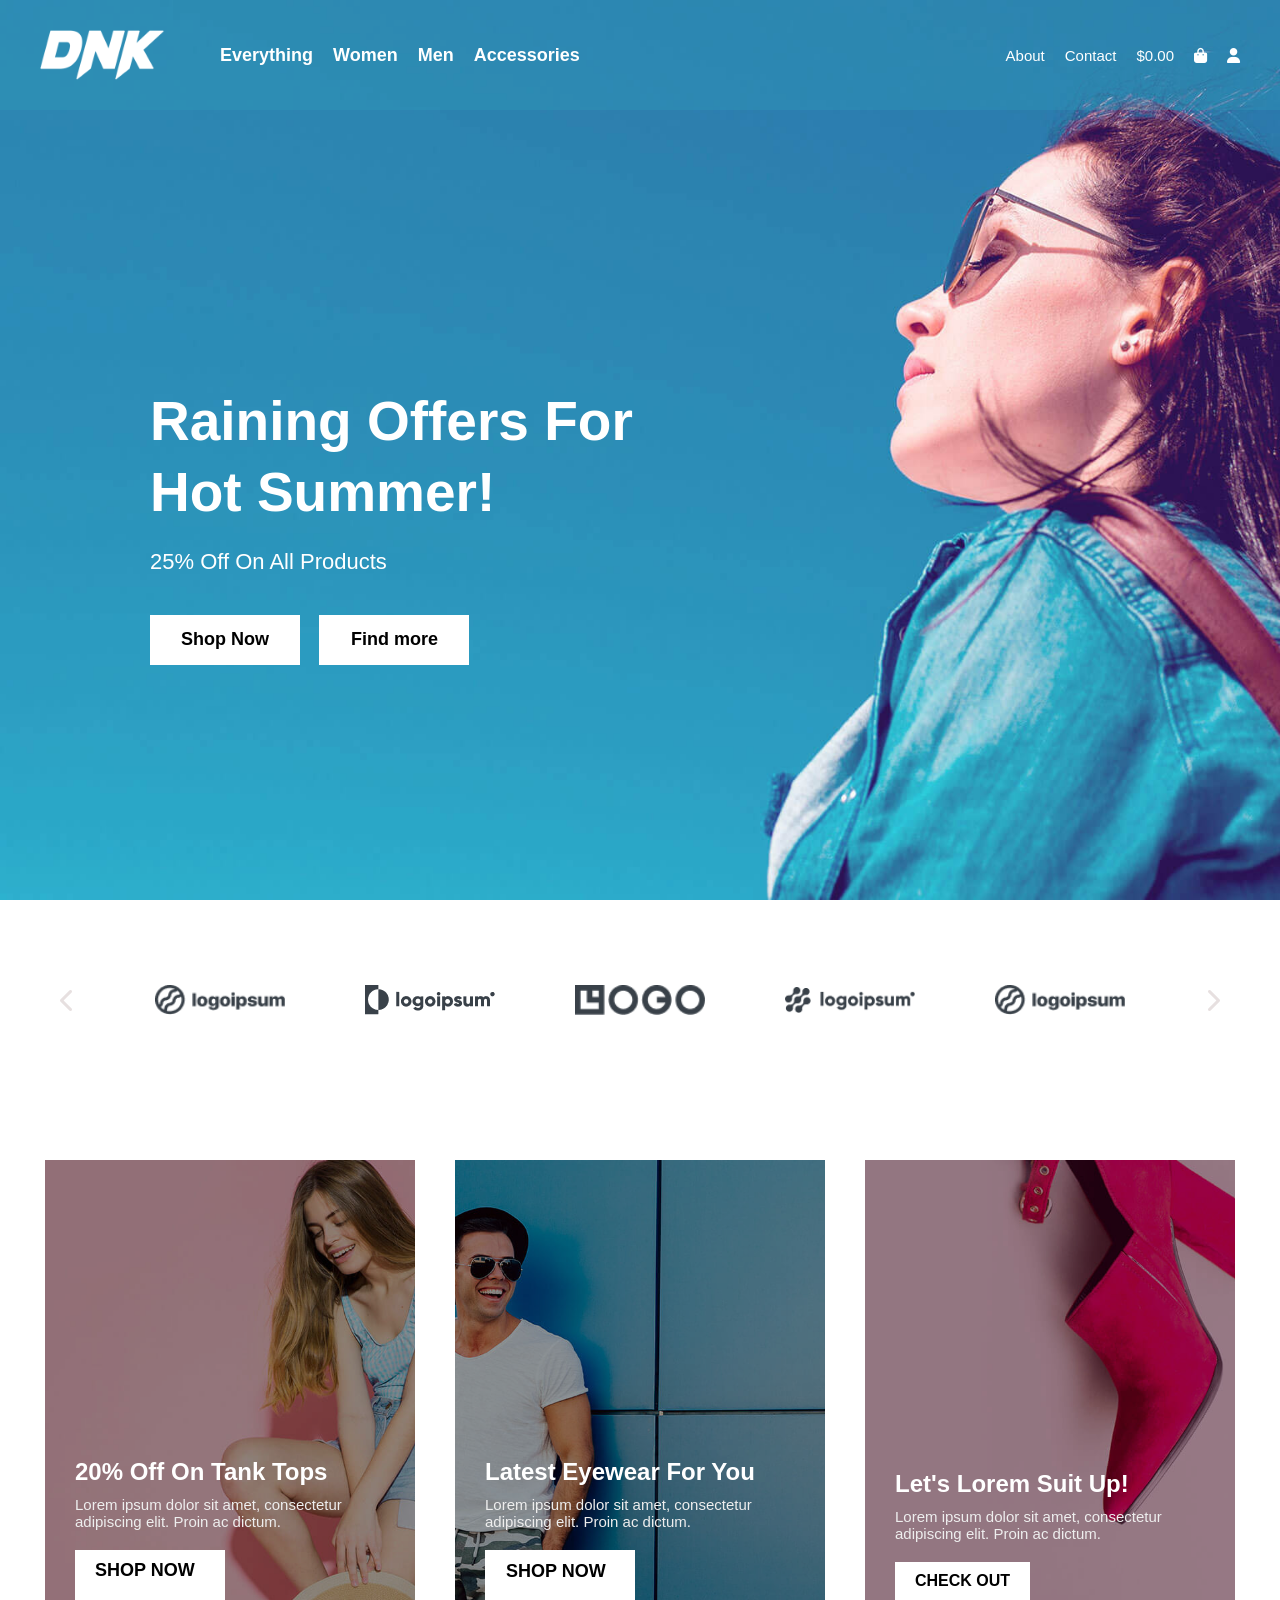
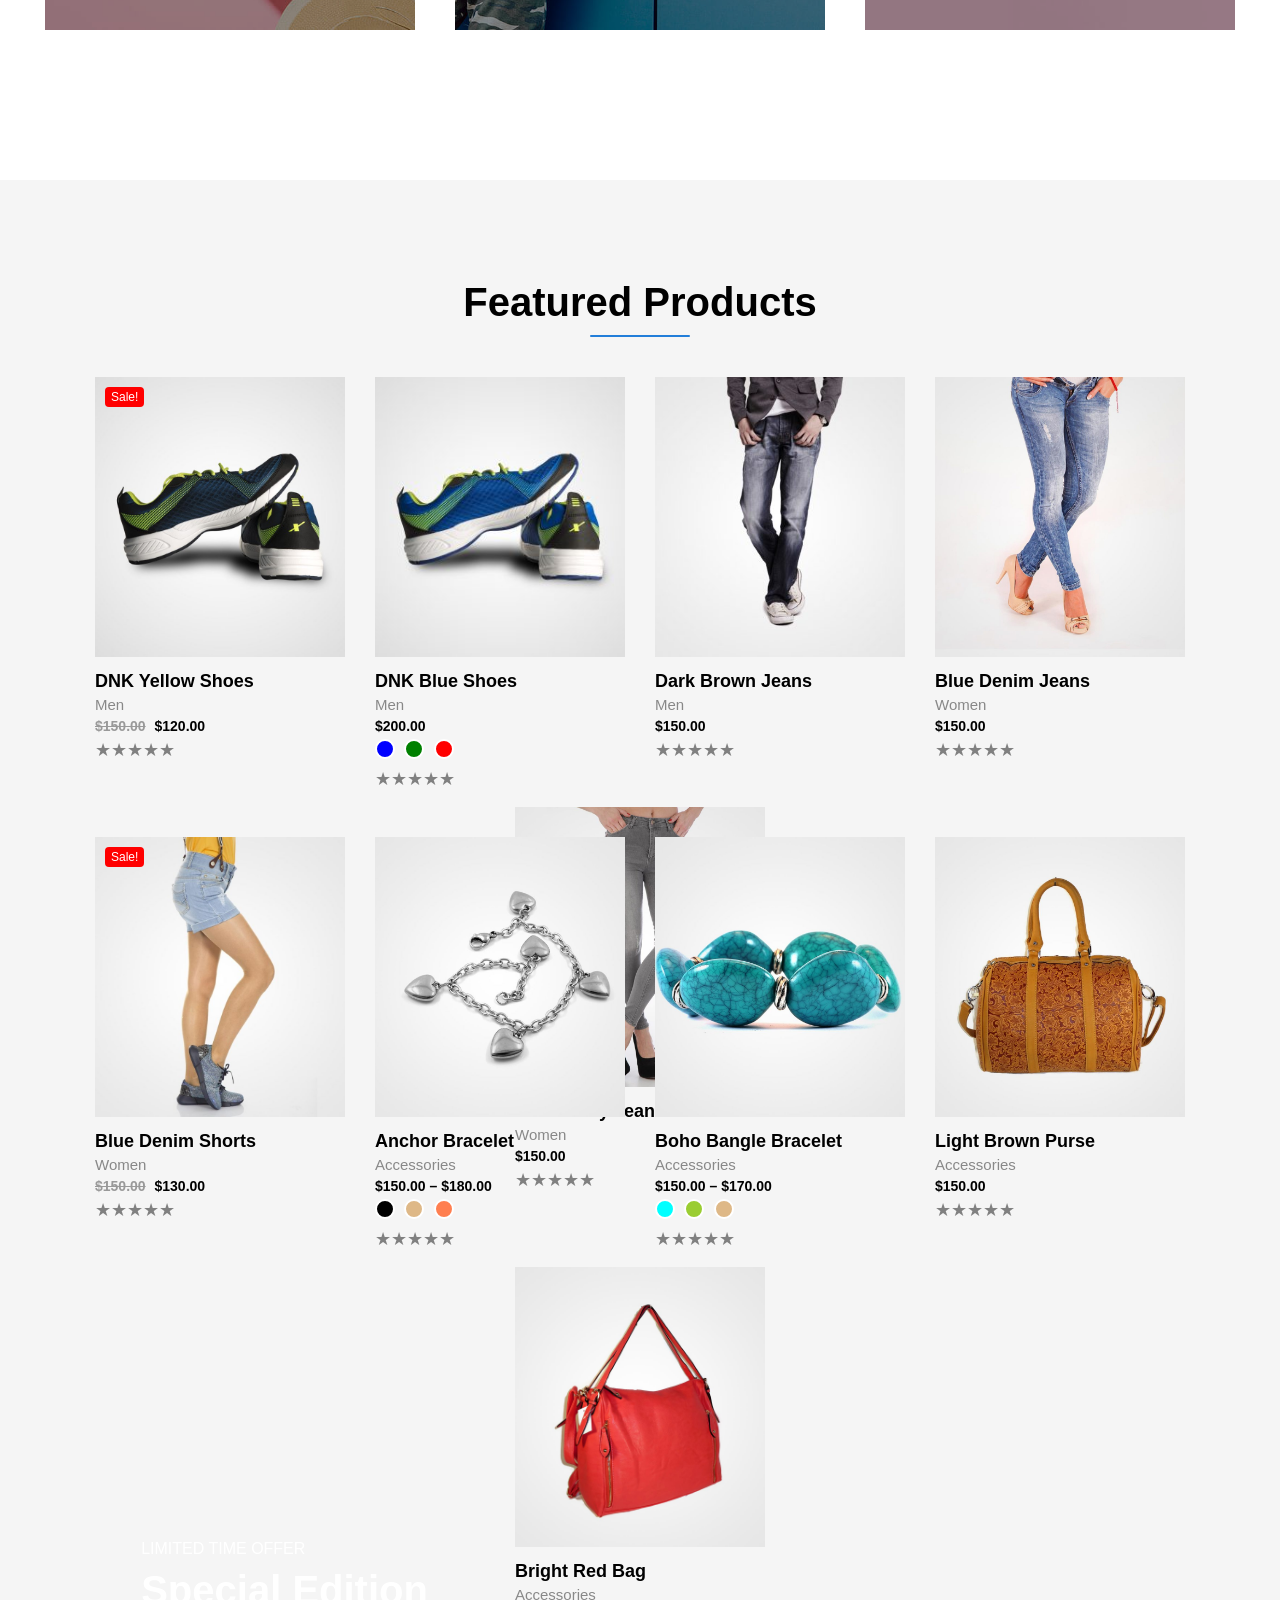
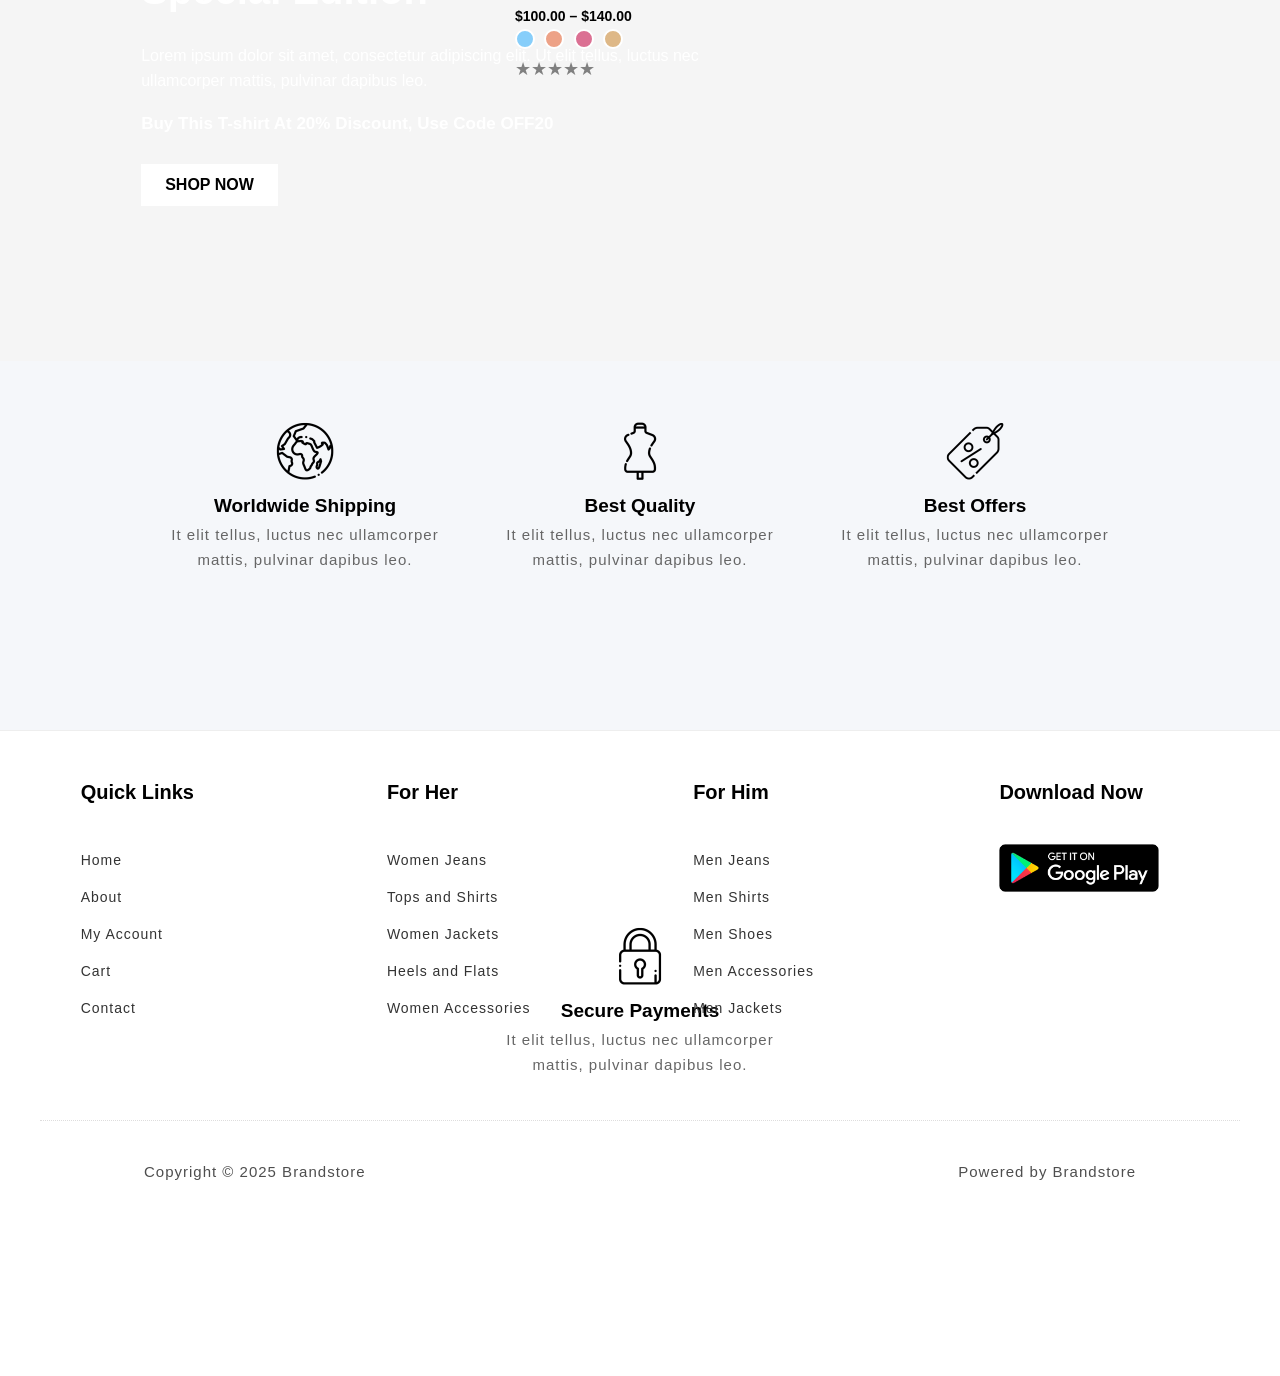
<file: index.html>
<!DOCTYPE html>
<html lang="en">
<head>
    <meta charset="UTF-8">
    <meta name="viewport" content="width=device-width, initial-scale=1.0">
    <title>Home - Brandstore</title>
    <link rel="stylesheet" href="DNK.css">
    <link
  rel="stylesheet"
  href="https://cdnjs.cloudflare.com/ajax/libs/font-awesome/6.5.0/css/all.min.css"
/>
</head>
<body>
<main id="main-section">
  <section id="navbar">
    <div id="nav-left">
      <img src="./Assets/logo1@2x-free-img.png" alt="Logo" />
      <ol>
        <li>Everything</li>
        <li>Women</li>
        <li>Men</li>
        <li>Accessories</li>
      </ol>
    </div>
    <div id="nav-right">
      <ul>
        <li>About</li>
        <li>Contact</li>
        <li>$0.00</li>
        <li><i class="fas fa-shopping-bag" style="color: white;"></i></li>
        <li><i class="fas fa-user" style="color: white;"></i></li>
      </ul>
    </div>
  </section>

  <section id="hero">
    <div>
      <h1>Raining Offers For <br> Hot Summer!</h1>
      <p>25% Off On All Products</p>
      <button id="btn1">Shop Now</button>
      <button id="btn2">Find more</button>
    </div>
  </section>
</main>

<!-- Include this in <head> if not already -->
<link rel="stylesheet" href="https://cdnjs.cloudflare.com/ajax/libs/font-awesome/6.4.0/css/all.min.css">

<!-- Include Font Awesome in <head> -->
<link rel="stylesheet" href="https://cdnjs.cloudflare.com/ajax/libs/font-awesome/6.4.0/css/all.min.css">
<section id="scroll-logos">
  <div id="scroll-track">
    <i id="scroll-left" class="fa-solid fa-chevron-left"></i>

    <img src="./Assets/client-logo-1.png" alt="Logo 1">
    <img src="./Assets/client-logo-2.png" alt="Logo 2">
    <img src="./Assets/client-logo-3.png" alt="Logo 3">
    <img src="./Assets/client-logo-4.png" alt="Logo 4">
    <img src="./Assets/client-logo-1.png" alt="Logo 5">

    <i id="scroll-right" class="fa-solid fa-chevron-right"></i>
  </div>
</section>
<section id="cards">
  <div id="card1">
    <img src="Assets/women-fashion-free-img.jpg" alt="Tank Tops" />
    <div id="card1-content">
      <h3>20% Off On Tank Tops</h3>
      <p>Lorem ipsum dolor sit amet, consectetur adipiscing elit. Proin ac dictum.</p>
      <a href="#" id="btn1">SHOP NOW</a>
    </div>
  </div>

  <div id="card2">
    <img src="./Assets/men-fashion-free-img.jpg" alt="Eyewear" />
    <div id="card2-content">
      <h3>Latest Eyewear For You</h3>
      <p>Lorem ipsum dolor sit amet, consectetur adipiscing elit. Proin ac dictum.</p>
      <a href="#" id="btn2">SHOP NOW</a>
    </div>
  </div>

  <div id="card3">
    <img src="./Assets/footwear-free-img.jpg" alt="Suit Up" />
    <div id="card3-content">
      <h3>Let's Lorem Suit Up!</h3>
      <p>Lorem ipsum dolor sit amet, consectetur adipiscing elit. Proin ac dictum.</p>
      <a href="#" id="btn3">CHECK OUT</a>
    </div>
  </div>
</section>


<section id="all">
<section id="featured-products">
  <h2 id="section-title">Featured Products</h2>
  <div id="underline"></div>

  <div id="row1">
    <div class="product-card">
      <div class="badge">Sale!</div>
      <img src="./Assets/sports-shoe3-768x768.jpg" alt="DNK Yellow Shoes" />
      <h3>DNK Yellow Shoes</h3>
      <p class="category">Men</p>
      <p class="price"><del>$150.00</del> $120.00</p>
      <div class="stars">★★★★★</div>
    </div>

    <div class="product-card">
      <img src="./Assets/sports-shoe1-300x300.jpg" alt="DNK Blue Shoes" />
      <h3>DNK Blue Shoes</h3>
      <p class="category">Men</p>
      <p class="price">$200.00</p>
      <div class="colors">
        <span class="color blue"></span>
        <span class="color green"></span>
        <span class="color red"></span>
      </div>
      <div class="stars">★★★★★</div>
    </div>

    <div class="product-card">
      <img src="./Assets/product-m-jeans1-400x400.jpg" alt="Dark Brown Jeans" />
      <h3>Dark Brown Jeans</h3>
      <p class="category">Men</p>
      <p class="price">$150.00</p>
      <div class="stars">★★★★★</div>
    </div>

    <div class="product-card">
      <img src="./Assets/blue%20denim%20jeans.jpg" alt="Blue Denim Jeans" />
      <h3>Blue Denim Jeans</h3>
      <p class="category">Women</p>
      <p class="price">$150.00</p>
      <div class="stars">★★★★★</div>
    </div>

    <div class="product-card">
      <img src="./Assets/basic%20gray%20jeans.jpg" alt="Basic Gray Jeans" />
      <h3>Basic Gray Jeans</h3>
      <p class="category">Women</p>
      <p class="price">$150.00</p>
      <div class="stars">★★★★★</div>
    </div>
  </div>

  <div id="row2">
    <div class="product-card">
      <div class="badge">Sale!</div>
      <img src="./Assets/blue%20denim%20shorts.jpg" alt="Blue Denim Shorts" />
      <h3>Blue Denim Shorts</h3>
      <p class="category">Women</p>
      <p class="price"><del>$150.00</del> $130.00</p>
      <div class="stars">★★★★★</div>
    </div>

    <div class="product-card">
      <img src="./Assets/anchor%20bracelet.jpg" alt="Anchor Bracelet" />
      <h3>Anchor Bracelet</h3>
      <p class="category">Accessories</p>
      <p class="price">$150.00 – $180.00</p>
      <div class="colors">
        <span class="color" style="background-color:black;"></span>
        <span class="color" style="background-color:burlywood;"></span>
        <span class="color" style="background-color:coral;"></span>
      </div>
      <div class="stars">★★★★★</div>
    </div>

    <div class="product-card">
      <img src="./Assets/boho%20bangle%20bracelet.jpg" alt="Boho Bangle Bracelet" />
      <h3>Boho Bangle Bracelet</h3>
      <p class="category">Accessories</p>
      <p class="price">$150.00 – $170.00</p>
      <div class="colors">
        <span class="color" style="background-color:aqua;"></span>
        <span class="color" style="background-color:yellowgreen;"></span>
        <span class="color" style="background-color:burlywood;"></span>
      </div>
      <div class="stars">★★★★★</div>
    </div>

    <div class="product-card">
      <img src="Assets/light%20brown%20purse.jpg" alt="Light Brown Purse" />
      <h3>Light Brown Purse</h3>
      <p class="category">Accessories</p>
      <p class="price">$150.00</p>
      <div class="stars">★★★★★</div>
    </div>

    <div class="product-card">
      <img src="./Assets/bright%20red%20bag.jpg" alt="Bright Red Bag" />
      <h3>Bright Red Bag</h3>
      <p class="category">Accessories</p>
      <p class="price">$100.00 – $140.00</p>
      <div class="colors">
        <span class="color" style="background-color:lightskyblue;"></span>
        <span class="color" style="background-color:rgb(237, 162, 135);"></span>
        <span class="color" style="background-color:palevioletred;"></span>
        <span class="color" style="background-color:burlywood;"></span>
      </div>
      <div class="stars">★★★★★</div>
    </div>
  </div>
</section>

  <section class="hero-section">
    <div class="hero-content">
      <p class="subheading">Limited Time Offer</p>
      <h1 class="heading">Special Edition</h1>
      <p class="description">
        Lorem ipsum dolor sit amet, consectetur adipiscing elit. Ut elit tellus, luctus nec ullamcorper mattis, pulvinar dapibus leo.
      </p>
      <p class="highlight">Buy This T-shirt At 20% Discount, Use Code OFF20</p>
      <a href="#" class="btn">SHOP NOW</a>
    </div>
   
  </section>

  <section class="benefits">
    <div class="benefit-item">
      <img src="./Assets/globe-free-img.png" alt="">
      <h3>Worldwide Shipping</h3>
      <p>It elit tellus, luctus nec ullamcorper mattis, pulvinar dapibus leo.</p>
    </div>
    <div class="benefit-item">
      <img src="./Assets/dress.png" alt="">
      <h3>Best Quality</h3>
      <p>It elit tellus, luctus nec ullamcorper mattis, pulvinar dapibus leo.</p>
    </div>
    <div class="benefit-item">
      <img src="./Assets/tag-free-img.png" alt="">
      <h3>Best Offers</h3>
      <p>It elit tellus, luctus nec ullamcorper mattis, pulvinar dapibus leo.</p>
    </div>
    <div class="benefit-item">
      <img src="./Assets/lock-free-img.png" alt="">
      <h3>Secure Payments</h3>
      <p>It elit tellus, luctus nec ullamcorper mattis, pulvinar dapibus leo.</p>
    </div>
  </section>
</section>
  <!-- Footer Section -->
  <footer class="footer">
    <section id="f">
    <div class="footer-column">
      <h4>Quick Links</h4>
      <ul>
        <li><a href="#">Home</a></li>
        <li><a href="#">About</a></li>
        <li><a href="#">My Account</a></li>
        <li><a href="#">Cart</a></li>
        <li><a href="#">Contact</a></li>
      </ul>
    </div>

    <div class="footer-column">
      <h4>For Her</h4>
      <ul>
        <li><a href="#">Women Jeans</a></li>
        <li><a href="#">Tops and Shirts</a></li>
        <li><a href="#">Women Jackets</a></li>
        <li><a href="#">Heels and Flats</a></li>
        <li><a href="#">Women Accessories</a></li>
      </ul>
    </div>

    <div class="footer-column">
      <h4>For Him</h4>
      <ul>
        <li><a href="#">Men Jeans</a></li>
        <li><a href="#">Men Shirts</a></li>
        <li><a href="#">Men Shoes</a></li>
        <li><a href="#">Men Accessories</a></li>
        <li><a href="#">Men Jackets</a></li>
      </ul>
    </div>

    <div class="footer-column">
        <h4>Download Now</h4>
      <img src="./Assets/playstore-free-img.png"
           alt="Get it on Google Play" class="app-badge"/>
    </div>
   </section>
   <article id="a">
    <p>Copyright &copy; 2025 Brandstore</p>
    <p>Powered by Brandstore</p>
   </article> 
  </footer>

</body>
</html>
</file>
<file: DNK.css>
* {
  margin: 0;
  padding: 0;
  box-sizing: border-box;
  font-family: 'Arial', sans-serif;
}

#main-section {
  background-image: url('Assets/home-new-bg-free-img.jpg');
  background-size: cover;
  background-repeat: no-repeat;
  background-attachment: fixed;
  height: 100vh;
  color: white;
}

/* Navbar */
#navbar {
  display: flex;
  justify-content: space-between;
  align-items: center;
  padding: 10px 40px;
  background-color: rgba(46, 160, 186, 0.3); /* semi-transparent black */
  height: 110px;
}

#nav-left {
  display: flex;
  align-items: center;
  gap: 30px;
}

#nav-left img {
  height: 50px;
}

#nav-left ol {
  display: flex;
  gap: 20px;
  list-style: none;
  font-size: 18px;
  color: white;
  font-weight: 600;
}

#nav-right {
  display: flex;
  align-items: center;
}

#nav-right ul {
  display: flex;
  gap: 20px;
  list-style: none;
  font-size: 15px;
  color: white;
}

#nav-right ul img {
  width: 20px;
  height: 20px;
}

/* Hero */
#hero {
  display: flex;
  align-items: center;
  height: calc(100vh - 70px);
  padding-left: 150px;
}

#hero h1 {
  font-size: 55px;
  font-weight: 600;
  line-height: 1.3;
  margin-bottom: 20px;
}

#hero p {
  font-size: 22px;
  font-weight: 500;
  margin-bottom: 40px;
}

/* Buttons */
#btn1, #btn2 {
  font-size: 18px;
  padding: 10px 20px;
  cursor: pointer;
  margin-right: 15px;
  height:50px;
  width:150px;
}

#btn1 {
  background-color: white;
  color: black;
  border: none;
}

#btn2 {
  background-color: transparent;
  color: white;
  border: 1px solid white;
}

#btn1:hover {
  background-color: black;
  color: white;
}

#btn2:hover {
  background-color: white;
  color: black;
}


#scroll-logos {
  width: 100%;
  display: flex;
  justify-content: center;
  align-items: center;
  margin: 40px 0;
  height:120px;
}

#scroll-track {
  display: flex;
  align-items: center;
  justify-content: center;
  width: 95%;
  /* max-width: 1100px; */
  height: 80px;
  gap: 80px;
  overflow: hidden;
  position: relative;
}

#scroll-track img {
  width: 130px;
  height: 50px;
  object-fit: contain;
}

#scroll-left,
#scroll-right {
  font-size: 24px;
  color: rgb(231, 224, 224);
}





#cards {
  display: flex;
  justify-content: center;
  gap: 40px;
  padding: 60px 20px;
  padding-bottom: 150px;
}

#card1, #card2, #card3 {
  position: relative;
  width: 370px;
  height: 470px;
  overflow: hidden;
}

#card1 img, #card2 img, #card3 img {
  width: 100%;
  height: 100%;
  object-fit: cover;
  display: block;
}

#card1-content, #card2-content, #card3-content {
  position: absolute;
  bottom: 0;
  left: 0;
  width: 100%;
  height:100%;
  color: white;
  padding: 30px;
  background: rgba(0, 0, 0, 0.4); /* darker overlay */
  display:flex;
  flex-direction: column;
  justify-content: flex-end;
  align-items: flex-start;
}

#card1-content h3,
#card2-content h3,
#card3-content h3 {
  font-size: 24px;
  margin-bottom: 10px;
  font-weight: bold;
}

#card1-content p,
#card2-content p,
#card3-content p {
  font-size: 15px;
  margin-bottom: 20px;
  color: #eee;
}

#btn1, #btn2, #btn3 {
  display: inline-block;
  padding: 10px 20px;
  background: white;
  color: black;
  text-decoration: none;
  font-weight: bold;
  transition: all 0.3s ease;
}

#btn1:hover, #btn2:hover, #btn3:hover {
  background: black;
  color: white;
}

#featured-products {
  background-color: #f5f5f5;
  padding: 100px 20px; /* Top and bottom padding increased */
  text-align: center;
}

#section-title {
  font-size: 40px;
  margin-bottom: 10px;
}

#underline {
  width: 100px;
  height: 2px;
  background-color: #227ed9;
  margin: 0 auto 40px;
  border-radius: 5px;
}

#row1,
#row2 {
  display: flex;
  justify-content: center;
  flex-wrap: wrap;
  gap: 30px;
  /* max-width: 1200px; */
  margin: 0 auto 60px;
  height: 400px; /* increased height */
}

.product-card {
  /* padding: 0; */
  width: 250px;
  height: 400px; /* fill height of parent row */
  box-shadow: none;
  position: relative;
  text-align: left;
}

.product-card img {
  width: 100%;
  height: 280px;
  object-fit: cover;
  border: none;
  border-radius: 0; /* removed radius */
}

.badge {
  position: absolute;
  top: 10px;
  left: 10px;
  background: #f00;
  color: #fff;
  font-size: 12px;
  padding: 3px 6px;
  border-radius: 4px;
}

.product-card h3 {
  font-size: 18px;
  margin: 10px 0 4px;
}

.product-card .category {
  font-size: 15px;
  color: #888;
  margin-bottom: 5px;
}

.price {
  font-weight: bold;
  font-size: 14px;
  margin: 5px 0;
}

.price del {
  color: #999;
  margin-right: 5px;
}

.stars {
  color: gray;
  font-size: 18px;
}

.colors {
  margin: 5px 0;
}

.color {
  display: inline-block;
  width: 20px;
  height: 20px;
  margin-right: 5px;
  border-radius: 50%;
  border: 2px solid white;
}

.color.red { background: red; }
.color.blue { background: blue; }
.color.green { background: green; }
.color.orange { background: orange; }
.color.black { background: black; }



.hero-section {
  display: flex;
  align-items: flex-start;
  justify-content: flex-start;
  flex-direction: column;
  padding: 60px 40px;
  background: linear-gradient(to right, #237dbd, #4a90e2); /* Blue gradient */
  color: white;
  flex-wrap: wrap;
  background: url(Assets/banner-03.jpg);
    background-repeat: no-repeat;
    background-size: cover;
    background-attachment: fixed;
    color: transparent;
    /* border: 2px solid red; */
    margin-left: 4%;
    margin-right: 4%;
    /* width:%; */
    padding-left:90px;
    height:500px;
}

.hero-content {
  max-width: 600px;
  flex: 1;
  margin-top: -15%;
  height:90%;
  display:flex;
  flex-direction: column;
  justify-content: flex-start;
  align-items: flex-start;
}

.subheading {
  font-size: 16px;
  text-transform: uppercase;
  /* margin-bottom: 10px; */
  margin-top: 40%;
  color: white;
}

.heading {
  font-size: 40px;
  margin: 10px 0;
  color: white;
}

.description {
  font-size: 16px;
  margin: 20px 0;
  line-height: 1.6;
  color: white;
}

.highlight {
  font-weight: bold;
  font-size: 17px;
  margin-bottom: 30px;
  color: white;
}

.btn {
  display: inline-block;
  padding: 12px 24px;
  background-color: white;
  color: black;
  text-decoration: none;
  font-weight: bold;
  /* border-radius: 4px; */
  transition: background 0.3s;
}

.btn:hover {
  background-color:black;
  color: white;
}

.benefits {
  display: flex;
  justify-content: center;
  flex-wrap: wrap;
  text-align: center;
  background-color: #f5f7fa;
  gap:15px;
  padding: 40px 20px;
  height:500px;
  margin-top:5%;
}

.benefit-item {
  /* max-width: 200px; */
  width:280px;
  margin: 20px;
  height:450px;
  img{
    height:60px;
    width:60px;
  }
}

.benefit-item i {
  color: #333;
  margin-bottom: 10px;
}

.benefit-item h3 {
  margin: 10px 0 5px;
  font-size: 19px;
}

.benefit-item p {
  font-size: 15px;
  letter-spacing: 1px;
  line-height: 25px;
  color: #666;
}

/* --- Footer Section --- */
.footer {
  display: flex;
  flex-wrap: wrap;
  justify-content: space-around;
  padding: 40px 20px;
  background-color: #fff;
  border-top: 1px solid #eee;
  height:450px;
}

.footer-column {
  width: 200px;
  margin: 10px;
  display:flex;
  flex-direction: column;
  justify-content: center;
  align-items: flex-start;
  gap:15px;
}

.footer-column h4 {
  margin-bottom: 15px;
  font-size: 20px;
}

.footer-column ul {
  list-style: none;
  padding: 0;
  line-height:22px;
  font-size: 35px;
  letter-spacing: 1px;
}

.footer-column ul li {
  margin: 8px 0;
}

.footer-column ul li a {
  text-decoration: none;
  color: #333;
  font-size: 14px;
}

.footer-column ul li a:hover {
  text-decoration: underline;
}

.app-badge {
  width: 160px;
  margin-top: 10px;
}
#all{
    height:2150px;
    background-color:#f5f5f5; ;
}
#f{
    display:flex;
    justify-content: space-around;
    align-items:flex-start;
    gap:25px;
    width:1200px;
    height:350px;
    border-bottom: 1px dotted #dedddd;
}
#a{
   height:100px;
   display:flex;
   justify-content: space-between;
   align-items:center;
   width:80%;
   color:#4e4e4e;
   letter-spacing: 1px;
   font-size: 15px;
}
</file>
